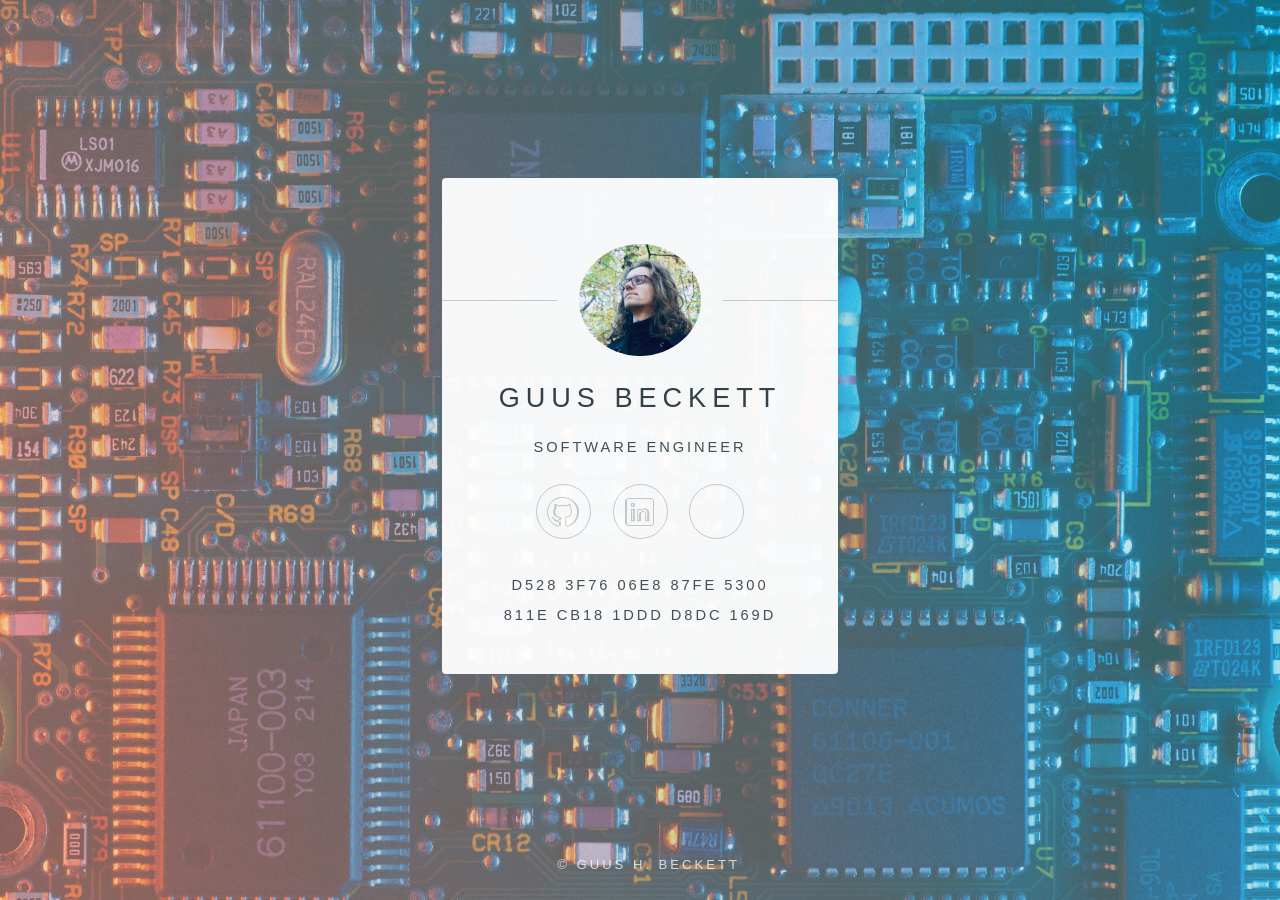
<file: index.html>
<!DOCTYPE HTML>
<!--
	Free for personal and commercial use under the CCA 3.0 license (html5up.net/license)
-->
<html>
	<head>
		<title>Guus Beckett</title>
		<meta charset="utf-8" />
		<meta name="viewport" content="width=device-width, initial-scale=1, user-scalable=no" />
		<link rel="stylesheet" href="assets/css/main.css" />
		<noscript><link rel="stylesheet" href="assets/css/noscript.css" /></noscript>
	</head>
	<body class="is-preload">

		<!-- Wrapper -->
			<div id="wrapper">

				<!-- Main -->
					<section id="main">
						<header>
							<span class="avatar"><img src="images/avatar.jpg" alt="" /></span>
							<h1>Guus Beckett</h1>
							<p>Software Engineer</p>
						</header>
						<!--
						<hr />
						<h2>Extra Stuff!</h2>
						<form method="post" action="#">
							<div class="fields">
								<div class="field">
									<input type="text" name="name" id="name" placeholder="Name" />
								</div>
								<div class="field">
									<input type="email" name="email" id="email" placeholder="Email" />
								</div>
								<div class="field">
									<select name="department" id="department">
										<option value="">Department</option>
										<option value="sales">Sales</option>
										<option value="tech">Tech Support</option>
										<option value="null">/dev/null</option>
									</select>
								</div>
								<div class="field">
									<textarea name="message" id="message" placeholder="Message" rows="4"></textarea>
								</div>
								<div class="field">
									<input type="checkbox" id="human" name="human" /><label for="human">I'm a human</label>
								</div>
								<div class="field">
									<label>But are you a robot?</label>
									<input type="radio" id="robot_yes" name="robot" /><label for="robot_yes">Yes</label>
									<input type="radio" id="robot_no" name="robot" /><label for="robot_no">No</label>
								</div>
							</div>
							<ul class="actions special">
								<li><a href="#" class="button">Get Started</a></li>
							</ul>
						</form>
						<hr />
						-->
						<footer>
							<ul class="icons">
								<li><a href="https://github.com/guusbeckett" class="icon brands fa-github">Github</a></li>
								<li><a href="https://www.linkedin.com/in/guus-h-beckett-64895a84" class="icon brands fa-linkedin">LinkedIn</a></li>
								<li><a href="https://guusbeckett.github.io/blog/"  class="fa fa-rss">Blog</a></li>
							</ul>
						</footer>
                            D528 3F76 06E8 87FE 5300</br>
						    811E CB18 1DDD D8DC 169D
					</section>

				<!-- Footer -->
					<footer id="footer">
						<ul class="copyright">
							<li>&copy; Guus H. Beckett</li><!-- <li>Design: <a href="http://html5up.net">HTML5 UP</a></li> -->
						</ul>
					</footer>

			</div>

		<!-- Scripts -->
			<script>
				if ('addEventListener' in window) {
					window.addEventListener('load', function() { document.body.className = document.body.className.replace(/\bis-preload\b/, ''); });
					document.body.className += (navigator.userAgent.match(/(MSIE|rv:11\.0)/) ? ' is-ie' : '');
				}
			</script>

	</body>
</html>
</file>
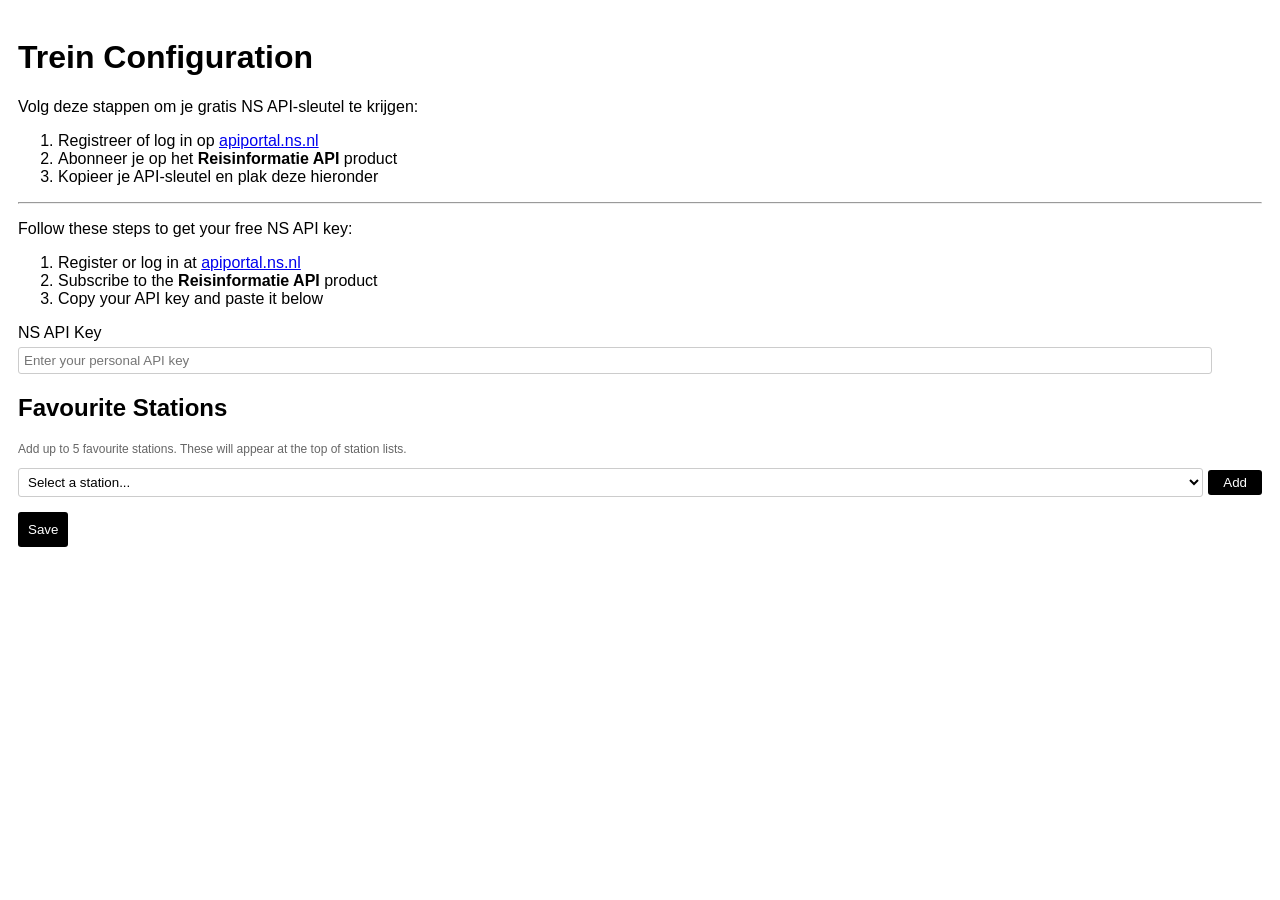
<file: config.html>
<!DOCTYPE html>
<html>
<head>
  <meta charset="UTF-8">
  <title>Trein Configuration</title>
  <style>
    body {
      font-family: sans-serif;
      padding: 10px;
      background-color: #fff;
      color: #000;
    }

    a {
      color: #0000EE;
    }

    .item {
      margin-bottom: 15px;
    }

    label {
      display: block;
      margin-bottom: 5px;
    }

    input, select {
      width: 95%;
      padding: 5px;
      border: 1px solid #ccc;
      border-radius: 3px;
      background-color: #fff;
      color: #000;
    }

    button {
      padding: 10px;
      border: 0;
      background: #000;
      color: #fff;
      border-radius: 3px;
    }

    .add-btn {
      width: auto;
      padding: 5px 15px;
      margin-left: 5px;
    }

    .favourite-item {
      display: flex;
      justify-content: space-between;
      align-items: center;
      padding: 8px;
      margin: 5px 0;
      background: #f5f5f5;
      border-radius: 3px;
    }

    .remove-btn {
      padding: 5px 10px;
      background: #c00;
      font-size: 12px;
    }

    .station-row {
      display: flex;
      align-items: center;
    }

    .station-select {
      flex: 1;
    }

    #favourites-list {
      margin: 10px 0;
    }

    .hint {
      font-size: 12px;
      color: #666;
      margin-top: 5px;
    }

    @media (prefers-color-scheme: dark) {
      body {
        background-color: #121212;
        color: #eee;
      }

      a {
        color: #bb86fc;
      }

      input, select {
        background-color: #333;
        color: #eee;
        border-color: #555;
      }

      button {
        background: #bb86fc;
        color: #121212;
      }

      .favourite-item {
        background: #2a2a2a;
      }

      .hint {
        color: #999;
      }
    }
  </style>
</head>
<body>
  <h1>Trein Configuration</h1>
  <p>Volg deze stappen om je gratis NS API-sleutel te krijgen:</p>
  <ol>
    <li>Registreer of log in op <a href="https://apiportal.ns.nl">apiportal.ns.nl</a></li>
    <li>Abonneer je op het <strong>Reisinformatie API</strong> product</li>
    <li>Kopieer je API-sleutel en plak deze hieronder</li>
  </ol>
  <hr>
  <p>Follow these steps to get your free NS API key:</p>
  <ol>
    <li>Register or log in at <a href="https://apiportal.ns.nl">apiportal.ns.nl</a></li>
    <li>Subscribe to the <strong>Reisinformatie API</strong> product</li>
    <li>Copy your API key and paste it below</li>
  </ol>
  <div class="item">
    <label for="api_key_input">NS API Key</label>
    <input type="text" id="api_key_input" placeholder="Enter your personal API key">
  </div>

  <h2>Favourite Stations</h2>
  <p class="hint">Add up to 5 favourite stations. These will appear at the top of station lists.</p>
  <div class="item">
    <div class="station-row">
      <select id="station_select" class="station-select">
        <option value="">Select a station...</option>
      </select>
      <button id="add_favourite_button" class="add-btn">Add</button>
    </div>
    <div id="favourites-list"></div>
  </div>

  <button id="save_button">Save</button>

  <script>
    // All Dutch train stations
    var ALL_STATIONS = [
      {"code":"ATN","name":"Aalten"},{"code":"AC","name":"Abcoude"},{"code":"AKM","name":"Akkrum"},{"code":"RTA","name":"Alexander"},{"code":"AMRN","name":"Alkmaar N"},{"code":"AMR","name":"Alkmaar"},{"code":"AML","name":"Almelo"},{"code":"ALM","name":"Almere C"},{"code":"APN","name":"Alphen"},{"code":"AMF","name":"Amersfoort C"},{"code":"ASA","name":"Amstel"},{"code":"ASD","name":"Amsterdam C"},{"code":"ASDZ","name":"Amsterdam Z"},{"code":"ANA","name":"Anna Paulowna"},{"code":"APD","name":"Apeldoorn"},{"code":"APG","name":"Appingedam"},{"code":"AKL","name":"Arkel"},{"code":"ARN","name":"Arnemuiden"},{"code":"AH","name":"Arnhem C"},{"code":"AHZ","name":"Arnhem Z"},{"code":"ASN","name":"Assen"},{"code":"SDTB","name":"Baanhoek"},{"code":"BRN","name":"Baarn"},{"code":"BF","name":"Baflo"},{"code":"BRD","name":"Barendrecht"},{"code":"BNC","name":"Barneveld C"},{"code":"BNN","name":"Barneveld N"},{"code":"BNZ","name":"Barneveld Z"},{"code":"BDM","name":"Bedum"},{"code":"BK","name":"Beek-Elsloo"},{"code":"BSD","name":"Beesd"},{"code":"BL","name":"Beilen"},{"code":"BGN","name":"Bergen op Zoom"},{"code":"BET","name":"Best"},{"code":"BV","name":"Beverwijk"},{"code":"ASB","name":"Bijlmer ArenA"},{"code":"BHV","name":"Bilthoven"},{"code":"RTB","name":"Blaak"},{"code":"HBZM","name":"Blauwe Zoom"},{"code":"BR","name":"Blerick"},{"code":"BLL","name":"Bloemendaal"},{"code":"BDG","name":"Bodegraven"},{"code":"BN","name":"Borne"},{"code":"BSK","name":"Boskoop"},{"code":"BHDV","name":"Boven-Hardinxveld"},{"code":"BKF","name":"Bovenkarspel Flora"},{"code":"BKG","name":"Bovenkarspel-Grootebroek"},{"code":"BMR","name":"Boxmeer"},{"code":"BTL","name":"Boxtel"},{"code":"HMBV","name":"Brandevoort"},{"code":"BD","name":"Breda"},{"code":"BKL","name":"Breukelen"},{"code":"HMBH","name":"Brouwhuis"},{"code":"BMN","name":"Brummen"},{"code":"ALMB","name":"Buiten"},{"code":"BP","name":"Buitenpost"},{"code":"BDE","name":"Bunde"},{"code":"BNK","name":"Bunnik"},{"code":"BSMZ","name":"Bussum Zuid"},{"code":"LWC","name":"Camminghaburen"},{"code":"HTNC","name":"Castellum"},{"code":"CAS","name":"Castricum"},{"code":"CVM","name":"Chevremont"},{"code":"CO","name":"Coevorden"},{"code":"DVC","name":"Colmschate"},{"code":"CK","name":"Cuijk"},{"code":"CL","name":"Culemborg"},{"code":"DA","name":"Daarlerveen"},{"code":"DLN","name":"Dalen"},{"code":"DL","name":"Dalfsen"},{"code":"DEI","name":"Deinum"},{"code":"DDN","name":"Delden"},{"code":"DTCP","name":"Delft Campus"},{"code":"DT","name":"Delft"},{"code":"DZW","name":"Delfzijl West"},{"code":"DZ","name":"Delfzijl"},{"code":"HT","name":"Den Bosch"},{"code":"DLD","name":"Den Dolder"},{"code":"GVC","name":"Den Haag C"},{"code":"HDR","name":"Den Helder"},{"code":"DN","name":"Deurne"},{"code":"DV","name":"Deventer"},{"code":"DID","name":"Didam"},{"code":"DMNZ","name":"Diemen Zuid"},{"code":"DMN","name":"Diemen"},{"code":"DR","name":"Dieren"},{"code":"HTO","name":"Den Bosch Oost"},{"code":"GV","name":"Den Haag HS"},{"code":"HDRZ","name":"Den Helder Zuid"},{"code":"DTC","name":"Doetinchem"},{"code":"DDZD","name":"Dordrecht Zuid"},{"code":"DDR","name":"Dordrecht"},{"code":"DB","name":"Driebergen-Zeist"},{"code":"DRH","name":"Driehuis"},{"code":"DRP","name":"Dronryp"},{"code":"DRON","name":"Dronten"},{"code":"DVN","name":"Duiven"},{"code":"DVD","name":"Duivendrecht"},{"code":"NMD","name":"Dukenburg"},{"code":"EC","name":"Echt"},{"code":"EDC","name":"Ede C"},{"code":"ED","name":"Ede-Wageningen"},{"code":"EEM","name":"Eemshaven"},{"code":"EDN","name":"Eijsden"},{"code":"EHV","name":"Eindhoven C"},{"code":"EST","name":"Elst"},{"code":"EMNZ","name":"Emmen Zuid"},{"code":"EMN","name":"Emmen"},{"code":"EKZ","name":"Enkhuizen"},{"code":"ES","name":"Enschede"},{"code":"EML","name":"Ermelo"},{"code":"ESE","name":"Eschmarke"},{"code":"ETN","name":"Etten-Leur"},{"code":"GERP","name":"Europapark"},{"code":"EGHM","name":"Eygelshoven Markt"},{"code":"EGH","name":"Eygelshoven"},{"code":"FWD","name":"Feanwalden"},{"code":"FN","name":"Franeker"},{"code":"GDR","name":"Gaanderen"},{"code":"GDM","name":"Geldermalsen"},{"code":"GP","name":"Geldrop"},{"code":"GLN","name":"Geleen Oost"},{"code":"LUT","name":"Geleen-Lutterade"},{"code":"HGLG","name":"Gezondheidspark"},{"code":"GZ","name":"Gilze-Rijen"},{"code":"GBR","name":"Glanerbrug"},{"code":"GS","name":"Goes"},{"code":"NMGO","name":"Goffert"},{"code":"GO","name":"Goor"},{"code":"GR","name":"Gorinchem"},{"code":"GD","name":"Gouda"},{"code":"GDG","name":"Goverwelle"},{"code":"GBG","name":"Gramsbergen"},{"code":"GK","name":"Grijpskerk"},{"code":"GN","name":"Groningen"},{"code":"GNN","name":"Groningen Noord"},{"code":"GW","name":"Grou-Jirnsum"},{"code":"HLM","name":"Haarlem"},{"code":"HWZB","name":"Halfweg-Zwanenburg"},{"code":"HDE","name":"'t Harde"},{"code":"HDB","name":"Hardenberg"},{"code":"HD","name":"Harderwijk"},{"code":"GND","name":"Hardinxveld-Giessendam"},{"code":"HRN","name":"Haren"},{"code":"HLGH","name":"Harlingen Haven"},{"code":"HLG","name":"Harlingen"},{"code":"HK","name":"Heemskerk"},{"code":"HAD","name":"Heemstede-Aerdenhout"},{"code":"HR","name":"Heerenveen"},{"code":"HWD","name":"Heerhugowaard"},{"code":"HRLW","name":"Heerlen Woonboulevard"},{"code":"HRL","name":"Heerlen"},{"code":"HZE","name":"Heeze"},{"code":"HLO","name":"Heiloo"},{"code":"HNO","name":"Heino"},{"code":"HM","name":"Helmond"},{"code":"HMN","name":"Hemmen-Dodewaard"},{"code":"HGLO","name":"Hengelo Oost"},{"code":"HGL","name":"Hengelo"},{"code":"NMH","name":"Heyendaal"},{"code":"HIL","name":"Hillegom"},{"code":"HVS","name":"Hilversum"},{"code":"HNP","name":"Hindeloopen"},{"code":"HB","name":"Hoensbroek"},{"code":"HVL","name":"Hoevelaken"},{"code":"HOR","name":"Hollandsche Rading"},{"code":"ASHD","name":"Holendrecht"},{"code":"HON","name":"Holten"},{"code":"HFD","name":"Hoofddorp"},{"code":"HGV","name":"Hoogeveen"},{"code":"HGZ","name":"Hoogezand-Sappemeer"},{"code":"HKS","name":"Hoogkarspel"},{"code":"HNK","name":"Hoorn Kersenboogerd"},{"code":"HN","name":"Hoorn"},{"code":"HRT","name":"Horst-Sevenum"},{"code":"HMH","name":"'t Hout"},{"code":"HTN","name":"Houten"},{"code":"SGL","name":"Houthem-St. Gerlach"},{"code":"DTCH","name":"De Huet"},{"code":"HDG","name":"Hurdegaryp"},{"code":"IJT","name":"IJlst"},{"code":"KPNZ","name":"Kampen Zuid"},{"code":"KPN","name":"Kampen"},{"code":"BZL","name":"Kapelle-Biezelinge"},{"code":"ESK","name":"Kennispark"},{"code":"KRD","name":"Kerkrade C"},{"code":"KTR","name":"Kesteren"},{"code":"KBK","name":"Klarenbeek"},{"code":"KMR","name":"Klimmen-Ransdaal"},{"code":"KLP","name":"De Klomp"},{"code":"ZDK","name":"Kogerveld"},{"code":"KZ","name":"Koog aan de Zaan"},{"code":"KMW","name":"Koudum-Molkwerum"},{"code":"KBD","name":"Krabbendijke"},{"code":"KMA","name":"Krommenie-Assendelft"},{"code":"KW","name":"Kropswolde"},{"code":"KRG","name":"Kruiningen-Yerseke"},{"code":"LAA","name":"Laan van NOI"},{"code":"ZLW","name":"Lage Zwaluwe"},{"code":"LG","name":"Landgraaf"},{"code":"LLZM","name":"Lansingerland-Zoetermeer"},{"code":"LDM","name":"Leerdam"},{"code":"LW","name":"Leeuwarden"},{"code":"LEDN","name":"Leiden C"},{"code":"LDL","name":"Leiden Lammenschans"},{"code":"UTLR","name":"Leidsche Rijn"},{"code":"ASDL","name":"Lelylaan"},{"code":"LLS","name":"Lelystad C"},{"code":"NML","name":"Lent"},{"code":"LTV","name":"Lichtenvoorde-Groenlo"},{"code":"LC","name":"Lochem"},{"code":"RLB","name":"Lombardijen"},{"code":"LP","name":"Loppersum"},{"code":"UTLN","name":"Lunetten"},{"code":"LTN","name":"Lunteren"},{"code":"MZ","name":"Maarheeze"},{"code":"MRN","name":"Maarn"},{"code":"MAS","name":"Maarssen"},{"code":"MTN","name":"Maastricht Noord"},{"code":"MT","name":"Maastricht"},{"code":"UTM","name":"Maliebaan"},{"code":"MG","name":"Mantgum"},{"code":"GVM","name":"Mariahoeve"},{"code":"MRB","name":"Marienberg"},{"code":"MTH","name":"Martenshoek"},{"code":"APDM","name":"De Maten"},{"code":"HVSM","name":"Media Park"},{"code":"MES","name":"Meerssen"},{"code":"MP","name":"Meppel"},{"code":"MDB","name":"Middelburg"},{"code":"GVMW","name":"Moerwijk"},{"code":"MMLH","name":"Mook-Molenhoek"},{"code":"ASDM","name":"Muiderpoort"},{"code":"ALMM","name":"Muziekwijk"},{"code":"NDB","name":"Naarden-Bussum"},{"code":"NWK","name":"Nieuwerkerk a/d IJssel"},{"code":"NKK","name":"Nijkerk"},{"code":"NM","name":"Nijmegen"},{"code":"NVD","name":"Nijverdal"},{"code":"NS","name":"Nunspeet"},{"code":"NH","name":"Nuth"},{"code":"NA","name":"Nieuw Amsterdam"},{"code":"NVP","name":"Nieuw Vennep"},{"code":"NSCH","name":"Nieuweschans"},{"code":"OBD","name":"Obdam"},{"code":"OT","name":"Oisterwijk"},{"code":"ODZ","name":"Oldenzaal"},{"code":"OST","name":"Olst"},{"code":"OMN","name":"Ommen"},{"code":"OTB","name":"Oosterbeek"},{"code":"ALMO","name":"Oostvaardersplassen"},{"code":"OP","name":"Opheusden"},{"code":"OW","name":"Oss West"},{"code":"O","name":"Oss"},{"code":"APDO","name":"Osseveld"},{"code":"ODB","name":"Oudenbosch"},{"code":"UTO","name":"Overvecht"},{"code":"OVN","name":"Overveen"},{"code":"PMO","name":"Overwhere"},{"code":"ALMP","name":"Parkwijk"},{"code":"TPSW","name":"Passewaaij"},{"code":"AMPO","name":"Poort"},{"code":"AHPR","name":"Presikhaaf"},{"code":"BDPB","name":"Prinsenbeek"},{"code":"PMR","name":"Purmerend"},{"code":"PT","name":"Putten"},{"code":"RAT","name":"Raalte"},{"code":"RAI","name":"RAI"},{"code":"MTR","name":"Randwyck"},{"code":"RVS","name":"Ravenstein"},{"code":"TBR","name":"Reeshof"},{"code":"RV","name":"Reuver"},{"code":"RH","name":"Rheden"},{"code":"RHN","name":"Rhenen"},{"code":"AMRI","name":"De Riet"},{"code":"RSN","name":"Rijssen"},{"code":"RSW","name":"Rijswijk"},{"code":"RB","name":"Rilland-Bath"},{"code":"RM","name":"Roermond"},{"code":"RD","name":"Roodeschool"},{"code":"RSD","name":"Roosendaal"},{"code":"RS","name":"Rosmalen"},{"code":"RTD","name":"Rotterdam C"},{"code":"RTN","name":"Rotterdam Noord"},{"code":"RTZ","name":"Rotterdam Zuid"},{"code":"RL","name":"Ruurlo"},{"code":"SPTN","name":"Santpoort Noord"},{"code":"SPTZ","name":"Santpoort Zuid"},{"code":"SSH","name":"Sassenheim"},{"code":"SWD","name":"Sauwerd"},{"code":"SGN","name":"Schagen"},{"code":"SDA","name":"Scheemda"},{"code":"SDM","name":"Schiedam C"},{"code":"SOG","name":"Schin op Geul"},{"code":"SN","name":"Schinnen"},{"code":"SHL","name":"Schiphol"},{"code":"CPS","name":"Schollevaar"},{"code":"AMFS","name":"Schothorst"},{"code":"ASSP","name":"Science Park"},{"code":"STD","name":"Sittard"},{"code":"SDT","name":"Sliedrecht"},{"code":"ASS","name":"Sloterdijk"},{"code":"SKND","name":"Sneek Noord"},{"code":"SK","name":"Sneek"},{"code":"BSKS","name":"Snijdelwijk"},{"code":"STZ","name":"Soest Zuid"},{"code":"ST","name":"Soest"},{"code":"SD","name":"Soestdijk"},{"code":"VSS","name":"Souburg"},{"code":"HLMS","name":"Spaarnwoude"},{"code":"SBK","name":"Spaubeek"},{"code":"HVSP","name":"Sportpark"},{"code":"RTST","name":"Stadion"},{"code":"ZLSH","name":"Stadshagen"},{"code":"DDRS","name":"Stadspolders"},{"code":"STV","name":"Stavoren"},{"code":"STM","name":"Stedum"},{"code":"SWK","name":"Steenwijk"},{"code":"EHS","name":"Strijp-S"},{"code":"SRN","name":"Susteren"},{"code":"SM","name":"Swalmen"},{"code":"TG","name":"Tegelen"},{"code":"TBG","name":"Terborg"},{"code":"UTT","name":"Terwijde"},{"code":"TL","name":"Tiel"},{"code":"TBU","name":"Tilburg Universiteit"},{"code":"TB","name":"Tilburg"},{"code":"WADT","name":"Triangel"},{"code":"TWL","name":"Twello"},{"code":"UTG","name":"Uitgeest"},{"code":"UHZ","name":"Uithuizen"},{"code":"UHM","name":"Uithuizermeeden"},{"code":"UST","name":"Usquert"},{"code":"UT","name":"Utrecht C"},{"code":"UTVR","name":"Vaartsche Rijn"},{"code":"VK","name":"Valkenburg"},{"code":"VSV","name":"Varsseveld"},{"code":"AVAT","name":"Vathorst"},{"code":"VDM","name":"Veendam"},{"code":"VNDC","name":"Veenendaal C"},{"code":"VNDW","name":"Veenendaal West"},{"code":"VP","name":"Velp"},{"code":"AHP","name":"Velperpoort"},{"code":"VL","name":"Venlo"},{"code":"VRY","name":"Venray"},{"code":"DVNK","name":"De Vink"},{"code":"VLB","name":"Vierlingsbeek"},{"code":"VTN","name":"Vleuten"},{"code":"VS","name":"Vlissingen"},{"code":"VDL","name":"Voerendaal"},{"code":"VB","name":"Voorburg"},{"code":"VH","name":"Voorhout"},{"code":"VST","name":"Voorschoten"},{"code":"VEM","name":"Voorst-Empe"},{"code":"VD","name":"Vorden"},{"code":"VZ","name":"Vriezenveen"},{"code":"VHP","name":"Vroomshoop"},{"code":"VG","name":"Vught"},{"code":"WADN","name":"Waddinxveen Noord"},{"code":"WAD","name":"Waddinxveen"},{"code":"WFM","name":"Warffum"},{"code":"WT","name":"Weert"},{"code":"WP","name":"Weesp"},{"code":"WL","name":"Wehl"},{"code":"PMW","name":"Weidevenne"},{"code":"DWE","name":"De Westereen"},{"code":"WTV","name":"Westervoort"},{"code":"WZ","name":"Wezep"},{"code":"WDN","name":"Wierden"},{"code":"WC","name":"Wijchen"},{"code":"WH","name":"Wijhe"},{"code":"WS","name":"Winschoten"},{"code":"WSM","name":"Winsum"},{"code":"WWW","name":"Winterswijk West"},{"code":"WW","name":"Winterswijk"},{"code":"WD","name":"Woerden"},{"code":"WF","name":"Wolfheze"},{"code":"WV","name":"Wolvega"},{"code":"WK","name":"Workum"},{"code":"WM","name":"Wormerveer"},{"code":"YPB","name":"Ypenburg"},{"code":"ZD","name":"Zaandam"},{"code":"ZZS","name":"Zaanse Schans"},{"code":"ZBM","name":"Zaltbommel"},{"code":"ZVT","name":"Zandvoort"},{"code":"ZA","name":"Zetten-Andelst"},{"code":"ZV","name":"Zevenaar"},{"code":"ZVB","name":"Zevenbergen"},{"code":"ZTM","name":"Zoetermeer"},{"code":"ZTMO","name":"Zoetermeer Oost"},{"code":"ZB","name":"Zuidbroek"},{"code":"ZH","name":"Zuidhorn"},{"code":"UTZL","name":"Zuilen"},{"code":"ZP","name":"Zutphen"},{"code":"ZWD","name":"Zwijndrecht"},{"code":"ZL","name":"Zwolle"}
    ];

    var favourites = [];
    var MAX_FAVOURITES = 5;

    function getUrlParams() {
      var params = {};
      var parts = window.location.search.substring(1).split('&');
      for (var i = 0; i < parts.length; i++) {
        var nv = parts[i].split('=');
        if (!nv[0]) continue;
        params[nv[0]] = nv[1] || true;
      }
      return params;
    }

    function populateStationSelect() {
      var select = document.getElementById('station_select');
      for (var i = 0; i < ALL_STATIONS.length; i++) {
        var option = document.createElement('option');
        option.value = ALL_STATIONS[i].code;
        option.textContent = ALL_STATIONS[i].name;
        select.appendChild(option);
      }
    }

    function renderFavourites() {
      var list = document.getElementById('favourites-list');
      list.innerHTML = '';

      for (var i = 0; i < favourites.length; i++) {
        var item = document.createElement('div');
        item.className = 'favourite-item';

        var name = document.createElement('span');
        name.textContent = favourites[i].name;

        var removeBtn = document.createElement('button');
        removeBtn.className = 'remove-btn';
        removeBtn.textContent = 'Remove';
        removeBtn.dataset.index = i;
        removeBtn.addEventListener('click', function() {
          var idx = parseInt(this.dataset.index);
          favourites.splice(idx, 1);
          renderFavourites();
        });

        item.appendChild(name);
        item.appendChild(removeBtn);
        list.appendChild(item);
      }
    }

    function addFavourite() {
      if (favourites.length >= MAX_FAVOURITES) {
        alert('Maximum ' + MAX_FAVOURITES + ' favourites allowed.');
        return;
      }

      var select = document.getElementById('station_select');
      var code = select.value;
      if (!code) {
        alert('Please select a station.');
        return;
      }

      // Check for duplicates
      for (var i = 0; i < favourites.length; i++) {
        if (favourites[i].code === code) {
          alert('Station already in favourites.');
          return;
        }
      }

      // Find station name
      var name = '';
      for (var j = 0; j < ALL_STATIONS.length; j++) {
        if (ALL_STATIONS[j].code === code) {
          name = ALL_STATIONS[j].name;
          break;
        }
      }

      favourites.push({code: code, name: name});
      renderFavourites();
      select.value = '';
    }

    document.addEventListener('DOMContentLoaded', function() {
      populateStationSelect();

      var params = getUrlParams();
      if (params.api_key) {
        document.getElementById('api_key_input').value = decodeURIComponent(params.api_key);
      }
      if (params.favourites) {
        try {
          favourites = JSON.parse(decodeURIComponent(params.favourites));
          renderFavourites();
        } catch (e) {
          console.log('Error parsing favourites: ' + e);
        }
      }

      document.getElementById('add_favourite_button').addEventListener('click', addFavourite);
    });

    document.getElementById('save_button').addEventListener('click', function() {
      var apiKey = document.getElementById('api_key_input').value;

      var settings = {
        'api_key': apiKey,
        'favourites': favourites
      };

      var location = 'pebblejs://close#' + encodeURIComponent(JSON.stringify(settings));
      document.location = location;
    });
  </script>
</body>
</html>
</file>
<file: assets/css/noscript.css>
/*
	Identity by HTML5 UP
	html5up.net | @ajlkn
	Free for personal and commercial use under the CCA 3.0 license (html5up.net/license)
*/

/* Basic */

	body:after {
		display: none;
	}

/* Main */

	#main {
		-moz-transform: none !important;
		-webkit-transform: none !important;
		-ms-transform: none !important;
		transform: none !important;
		opacity: 1 !important;
	}
</file>
<file: assets/css/main.css>
@import url(fontawesome-all.min.css);

/*
	Identity by HTML5 UP
	html5up.net | @ajlkn
	Free for personal and commercial use under the CCA 3.0 license (html5up.net/license)
*/

/* Icon (alt) */

	html, body, div, span, applet, object,
	iframe, h1, h2, h3, h4, h5, h6, p, blockquote,
	pre, a, abbr, acronym, address, big, cite,
	code, del, dfn, em, img, ins, kbd, q, s, samp,
	small, strike, strong, sub, sup, tt, var, b,
	u, i, center, dl, dt, dd, ol, ul, li, fieldset,
	form, label, legend, table, caption, tbody,
	tfoot, thead, tr, th, td, article, aside,
	canvas, details, embed, figure, figcaption,
	footer, header, hgroup, menu, nav, output, ruby,
	section, summary, time, mark, audio, video {
		margin: 0;
		padding: 0;
		border: 0;
		font-size: 100%;
		font: inherit;
		vertical-align: baseline;
	}

	article, aside, details, figcaption, figure,
	footer, header, hgroup, menu, nav, section {
		display: block;
	}

	body {
		line-height: 1;
	}

	ol, ul {
		list-style: none;
	}

	blockquote, q {
		quotes: none;
	}

		blockquote:before, blockquote:after, q:before, q:after {
			content: '';
			content: none;
		}

	table {
		border-collapse: collapse;
		border-spacing: 0;
	}

	body {
		-webkit-text-size-adjust: none;
	}

	mark {
		background-color: transparent;
		color: inherit;
	}

	input::-moz-focus-inner {
		border: 0;
		padding: 0;
	}

	input, select, textarea {
		-moz-appearance: none;
		-webkit-appearance: none;
		-ms-appearance: none;
		appearance: none;
	}

/* Basic */

	@media screen and (max-width: 480px) {

		html, body {
			min-width: 320px;
		}

	}

	html {
		box-sizing: border-box;
	}

	*, *:before, *:after {
		box-sizing: inherit;
	}

	body.is-preload *, body.is-preload *:before, body.is-preload *:after {
		-moz-animation: none !important;
		-webkit-animation: none !important;
		-ms-animation: none !important;
		animation: none !important;
		-moz-transition: none !important;
		-webkit-transition: none !important;
		-ms-transition: none !important;
		transition: none !important;
	}

	html {
		height: 100%;
	}

	body {
		height: 100%;
		background-color: #ffffff;
		background-image: url("images/overlay.png"), -moz-linear-gradient(60deg, rgba(255, 165, 150, 0.5) 5%, rgba(0, 228, 255, 0.35)), url("../../images/bg.jpg");
		background-image: url("images/overlay.png"), -webkit-linear-gradient(60deg, rgba(255, 165, 150, 0.5) 5%, rgba(0, 228, 255, 0.35)), url("../../images/bg.jpg");
		background-image: url("images/overlay.png"), -ms-linear-gradient(60deg, rgba(255, 165, 150, 0.5) 5%, rgba(0, 228, 255, 0.35)), url("../../images/bg.jpg");
		background-image: url("images/overlay.png"), linear-gradient(60deg, rgba(255, 165, 150, 0.5) 5%, rgba(0, 228, 255, 0.35)), url("../../images/bg.jpg");
		background-repeat: repeat,			no-repeat,			no-repeat;
		background-size: 100px 100px, cover,				cover;
		background-position: top left,		center center,		bottom center;
		background-attachment: fixed,			fixed,				fixed;
	}

		body:after {
			content: '';
			display: block;
			position: fixed;
			top: 0;
			left: 0;
			width: 100%;
			height: inherit;
			opacity: 0;
			z-index: 1;
			background-color: #ffffff;
			background-image: url("images/overlay.png"), -moz-linear-gradient(60deg, rgba(255, 165, 150, 0.5) 5%, rgba(0, 228, 255, 0.35));
			background-image: url("images/overlay.png"), -webkit-linear-gradient(60deg, rgba(255, 165, 150, 0.5) 5%, rgba(0, 228, 255, 0.35));
			background-image: url("images/overlay.png"), -ms-linear-gradient(60deg, rgba(255, 165, 150, 0.5) 5%, rgba(0, 228, 255, 0.35));
			background-image: url("images/overlay.png"), linear-gradient(60deg, rgba(255, 165, 150, 0.5) 5%, rgba(0, 228, 255, 0.35));
			background-repeat: repeat,			no-repeat;
			background-size: 100px 100px, cover;
			background-position: top left,		center center;
			-moz-transition: opacity 1.75s ease-out;
			-webkit-transition: opacity 1.75s ease-out;
			-ms-transition: opacity 1.75s ease-out;
			transition: opacity 1.75s ease-out;
		}

		body.is-preload:after {
			opacity: 1;
		}

/* Type */

	body, input, select, textarea {
		color: #414f57;
		font-family: "Source Sans Pro", Helvetica, sans-serif;
		font-size: 14pt;
		font-weight: 300;
		line-height: 2;
		letter-spacing: 0.2em;
		text-transform: uppercase;
	}

		@media screen and (max-width: 1680px) {

			body, input, select, textarea {
				font-size: 11pt;
			}

		}

		@media screen and (max-width: 480px) {

			body, input, select, textarea {
				font-size: 10pt;
				line-height: 1.75;
			}

		}

	a {
		-moz-transition: color 0.2s ease, border-color 0.2s ease;
		-webkit-transition: color 0.2s ease, border-color 0.2s ease;
		-ms-transition: color 0.2s ease, border-color 0.2s ease;
		transition: color 0.2s ease, border-color 0.2s ease;
		color: inherit;
		text-decoration: none;
	}

		a:before {
			-moz-transition: color 0.2s ease, text-shadow 0.2s ease;
			-webkit-transition: color 0.2s ease, text-shadow 0.2s ease;
			-ms-transition: color 0.2s ease, text-shadow 0.2s ease;
			transition: color 0.2s ease, text-shadow 0.2s ease;
		}

		a:hover {
			color: #ff7496;
		}

	strong, b {
		color: #313f47;
	}

	em, i {
		font-style: italic;
	}

	p {
		margin: 0 0 1.5em 0;
	}

	h1, h2, h3, h4, h5, h6 {
		color: #313f47;
		line-height: 1.5;
		margin: 0 0 0.75em 0;
	}

		h1 a, h2 a, h3 a, h4 a, h5 a, h6 a {
			color: inherit;
			text-decoration: none;
		}

	h1 {
		font-size: 1.85em;
		letter-spacing: 0.22em;
		margin: 0 0 0.525em 0;
	}

	h2 {
		font-size: 1.25em;
	}

	h3 {
		font-size: 1em;
	}

	h4 {
		font-size: 1em;
	}

	h5 {
		font-size: 1em;
	}

	h6 {
		font-size: 1em;
	}

	@media screen and (max-width: 480px) {

		h1 {
			font-size: 1.65em;
		}

	}

	sub {
		font-size: 0.8em;
		position: relative;
		top: 0.5em;
	}

	sup {
		font-size: 0.8em;
		position: relative;
		top: -0.5em;
	}

	hr {
		border: 0;
		border-bottom: solid 1px #c8cccf;
		margin: 3em 0;
	}

/* Form */

	form {
		margin: 0 0 1.5em 0;
	}

		form > :last-child {
			margin-bottom: 0;
		}

		form > .fields {
			display: -moz-flex;
			display: -webkit-flex;
			display: -ms-flex;
			display: flex;
			-moz-flex-wrap: wrap;
			-webkit-flex-wrap: wrap;
			-ms-flex-wrap: wrap;
			flex-wrap: wrap;
			width: calc(100% + 2.25em);
			margin: -1.125em 0 1.5em -1.125em;
		}

			form > .fields > .field {
				-moz-flex-grow: 0;
				-webkit-flex-grow: 0;
				-ms-flex-grow: 0;
				flex-grow: 0;
				-moz-flex-shrink: 0;
				-webkit-flex-shrink: 0;
				-ms-flex-shrink: 0;
				flex-shrink: 0;
				padding: 1.125em 0 0 1.125em;
				width: calc(100% - 1.125em);
			}

				form > .fields > .field.half {
					width: calc(50% - 0.5625em);
				}

				form > .fields > .field.third {
					width: calc(100%/3 - 0.375em);
				}

				form > .fields > .field.quarter {
					width: calc(25% - 0.28125em);
				}

		@media screen and (max-width: 480px) {

			form > .fields {
				width: calc(100% + 2.25em);
				margin: -1.125em 0 1.5em -1.125em;
			}

				form > .fields > .field {
					padding: 1.125em 0 0 1.125em;
					width: calc(100% - 1.125em);
				}

					form > .fields > .field.half {
						width: calc(100% - 1.125em);
					}

					form > .fields > .field.third {
						width: calc(100% - 1.125em);
					}

					form > .fields > .field.quarter {
						width: calc(100% - 1.125em);
					}

		}

	label {
		color: #313f47;
		display: block;
		font-size: 0.9em;
		margin: 0 0 0.75em 0;
	}

	input[type="text"],
	input[type="password"],
	input[type="email"],
	input[type="tel"],
	select,
	textarea {
		-moz-appearance: none;
		-webkit-appearance: none;
		-ms-appearance: none;
		appearance: none;
		border-radius: 4px;
		border: solid 1px #c8cccf;
		color: inherit;
		display: block;
		outline: 0;
		padding: 0 1em;
		text-decoration: none;
		width: 100%;
	}

		input[type="text"]:invalid,
		input[type="password"]:invalid,
		input[type="email"]:invalid,
		input[type="tel"]:invalid,
		select:invalid,
		textarea:invalid {
			box-shadow: none;
		}

		input[type="text"]:focus,
		input[type="password"]:focus,
		input[type="email"]:focus,
		input[type="tel"]:focus,
		select:focus,
		textarea:focus {
			border-color: #ff7496;
		}

	select {
		background-image: url("data:image/svg+xml;charset=utf8,%3Csvg xmlns='http://www.w3.org/2000/svg' width='40' height='40' preserveAspectRatio='none' viewBox='0 0 40 40'%3E%3Cpath d='M9.4,12.3l10.4,10.4l10.4-10.4c0.2-0.2,0.5-0.4,0.9-0.4c0.3,0,0.6,0.1,0.9,0.4l3.3,3.3c0.2,0.2,0.4,0.5,0.4,0.9 c0,0.4-0.1,0.6-0.4,0.9L20.7,31.9c-0.2,0.2-0.5,0.4-0.9,0.4c-0.3,0-0.6-0.1-0.9-0.4L4.3,17.3c-0.2-0.2-0.4-0.5-0.4-0.9 c0-0.4,0.1-0.6,0.4-0.9l3.3-3.3c0.2-0.2,0.5-0.4,0.9-0.4S9.1,12.1,9.4,12.3z' fill='%23c8cccf' /%3E%3C/svg%3E");
		background-size: 1.25rem;
		background-repeat: no-repeat;
		background-position: calc(100% - 1rem) center;
		height: 2.75em;
		padding-right: 2.75em;
		text-overflow: ellipsis;
	}

		select option {
			color: #313f47;
			background: #ffffff;
		}

		select:focus::-ms-value {
			background-color: transparent;
		}

		select::-ms-expand {
			display: none;
		}

	input[type="text"],
	input[type="password"],
	input[type="email"],
	select {
		height: 2.75em;
	}

	textarea {
		padding: 0.75em 1em;
	}

	input[type="checkbox"],
	input[type="radio"] {
		-moz-appearance: none;
		-webkit-appearance: none;
		-ms-appearance: none;
		appearance: none;
		display: block;
		float: left;
		margin-right: -2em;
		opacity: 0;
		width: 1em;
		z-index: -1;
	}

		input[type="checkbox"] + label,
		input[type="radio"] + label {
			text-decoration: none;
			color: #414f57;
			cursor: pointer;
			display: inline-block;
			font-size: 1em;
			font-weight: 300;
			padding-left: 2.4em;
			padding-right: 0.75em;
			position: relative;
		}

			input[type="checkbox"] + label:before,
			input[type="radio"] + label:before {
				-moz-osx-font-smoothing: grayscale;
				-webkit-font-smoothing: antialiased;
				display: inline-block;
				font-style: normal;
				font-variant: normal;
				text-rendering: auto;
				line-height: 1;
				text-transform: none !important;
				font-family: 'Font Awesome 5 Free';
				font-weight: 900;
			}

			input[type="checkbox"] + label:before,
			input[type="radio"] + label:before {
				border-radius: 4px;
				border: solid 1px #c8cccf;
				content: '';
				display: inline-block;
				font-size: 0.8em;
				height: 2.0625em;
				left: 0;
				line-height: 2.0625em;
				position: absolute;
				text-align: center;
				top: 0.15em;
				width: 2.0625em;
			}

		input[type="checkbox"]:checked + label:before,
		input[type="radio"]:checked + label:before {
			color: #ff7496;
			content: '\f00c';
		}

		input[type="checkbox"]:focus + label:before,
		input[type="radio"]:focus + label:before {
			border-color: #ff7496;
		}

	input[type="checkbox"] + label:before {
		border-radius: 4px;
	}

	input[type="radio"] + label:before {
		border-radius: 100%;
	}

	::-webkit-input-placeholder {
		color: #616f77 !important;
		opacity: 1.0;
	}

	:-moz-placeholder {
		color: #616f77 !important;
		opacity: 1.0;
	}

	::-moz-placeholder {
		color: #616f77 !important;
		opacity: 1.0;
	}

	:-ms-input-placeholder {
		color: #616f77 !important;
		opacity: 1.0;
	}

/* Icon */

	.icon {
		text-decoration: none;
		position: relative;
		border-bottom: none;
	}

		.icon:before {
			-moz-osx-font-smoothing: grayscale;
			-webkit-font-smoothing: antialiased;
			display: inline-block;
			font-style: normal;
			font-variant: normal;
			text-rendering: auto;
			line-height: 1;
			text-transform: none !important;
			font-family: 'Font Awesome 5 Free';
			font-weight: 400;
		}

		.icon > .label {
			display: none;
		}

		.icon:before {
			line-height: inherit;
		}

		.icon.solid:before {
			font-weight: 900;
		}

		.icon.brands:before {
			font-family: 'Font Awesome 5 Brands';
		}

/* List */

	ol {
		list-style: decimal;
		margin: 0 0 1.5em 0;
		padding-left: 1.25em;
	}

		ol li {
			padding-left: 0.25em;
		}

	ul {
		list-style: disc;
		margin: 0 0 1.5em 0;
		padding-left: 1em;
	}

		ul li {
			padding-left: 0.5em;
		}

		ul.alt {
			list-style: none;
			padding-left: 0;
		}

			ul.alt li {
				border-top: solid 1px #c8cccf;
				padding: 0.5em 0;
			}

				ul.alt li:first-child {
					border-top: 0;
					padding-top: 0;
				}

	dl {
		margin: 0 0 1.5em 0;
	}

		dl dt {
			display: block;
			margin: 0 0 0.75em 0;
		}

		dl dd {
			margin-left: 1.5em;
		}

/* Actions */

	ul.actions {
		display: -moz-flex;
		display: -webkit-flex;
		display: -ms-flex;
		display: flex;
		cursor: default;
		list-style: none;
		margin-left: -0.75em;
		padding-left: 0;
	}

		ul.actions li {
			padding: 0 0 0 0.75em;
			vertical-align: middle;
		}

		ul.actions.special {
			-moz-justify-content: center;
			-webkit-justify-content: center;
			-ms-justify-content: center;
			justify-content: center;
			width: 100%;
			margin-left: 0;
		}

			ul.actions.special li:first-child {
				padding-left: 0;
			}

		ul.actions.stacked {
			-moz-flex-direction: column;
			-webkit-flex-direction: column;
			-ms-flex-direction: column;
			flex-direction: column;
			margin-left: 0;
		}

			ul.actions.stacked li {
				padding: 0.975em 0 0 0;
			}

				ul.actions.stacked li:first-child {
					padding-top: 0;
				}

		ul.actions.fit {
			width: calc(100% + 0.75em);
		}

			ul.actions.fit li {
				-moz-flex-grow: 1;
				-webkit-flex-grow: 1;
				-ms-flex-grow: 1;
				flex-grow: 1;
				-moz-flex-shrink: 1;
				-webkit-flex-shrink: 1;
				-ms-flex-shrink: 1;
				flex-shrink: 1;
				width: 100%;
			}

				ul.actions.fit li > * {
					width: 100%;
				}

			ul.actions.fit.stacked {
				width: 100%;
			}

		@media screen and (max-width: 480px) {

			ul.actions:not(.fixed) {
				-moz-flex-direction: column;
				-webkit-flex-direction: column;
				-ms-flex-direction: column;
				flex-direction: column;
				margin-left: 0;
				width: 100% !important;
			}

				ul.actions:not(.fixed) li {
					-moz-flex-grow: 1;
					-webkit-flex-grow: 1;
					-ms-flex-grow: 1;
					flex-grow: 1;
					-moz-flex-shrink: 1;
					-webkit-flex-shrink: 1;
					-ms-flex-shrink: 1;
					flex-shrink: 1;
					padding: 0.75em 0 0 0;
					text-align: center;
					width: 100%;
				}

					ul.actions:not(.fixed) li > * {
						width: 100%;
					}

					ul.actions:not(.fixed) li:first-child {
						padding-top: 0;
					}

					ul.actions:not(.fixed) li input[type="submit"],
					ul.actions:not(.fixed) li input[type="reset"],
					ul.actions:not(.fixed) li input[type="button"],
					ul.actions:not(.fixed) li button,
					ul.actions:not(.fixed) li .button {
						width: 100%;
					}

						ul.actions:not(.fixed) li input[type="submit"].icon:before,
						ul.actions:not(.fixed) li input[type="reset"].icon:before,
						ul.actions:not(.fixed) li input[type="button"].icon:before,
						ul.actions:not(.fixed) li button.icon:before,
						ul.actions:not(.fixed) li .button.icon:before {
							margin-left: -0.5rem;
						}

		}

/* Icons */

	ul.icons {
		cursor: default;
		list-style: none;
		padding-left: 0;
		margin-top: -0.675em;
	}

		ul.icons li {
			display: inline-block;
			padding: 0.675em 0.5em;
		}

			ul.icons li a {
				text-decoration: none;
				position: relative;
				display: block;
				width: 3.75em;
				height: 3.75em;
				border-radius: 100%;
				border: solid 1px #c8cccf;
				line-height: 3.75em;
				overflow: hidden;
				text-align: center;
				text-indent: 3.75em;
				white-space: nowrap;
			}

				ul.icons li a:before {
					-moz-osx-font-smoothing: grayscale;
					-webkit-font-smoothing: antialiased;
					display: inline-block;
					font-style: normal;
					font-variant: normal;
					text-rendering: auto;
					line-height: 1;
					text-transform: none !important;
					font-family: 'Font Awesome 5 Free';
					font-weight: 400;
				}

				ul.icons li a:before {
					color: #ffffff;
					text-shadow: 1.25px 0px 0px #c8cccf, -1.25px 0px 0px #c8cccf, 0px 1.25px 0px #c8cccf, 0px -1.25px 0px #c8cccf;
				}

				ul.icons li a:hover:before {
					text-shadow: 1.25px 0px 0px #ff7496, -1.25px 0px 0px #ff7496, 0px 1.25px 0px #ff7496, 0px -1.25px 0px #ff7496;
				}

				ul.icons li a:before {
					position: absolute;
					top: 0;
					left: 0;
					width: inherit;
					height: inherit;
					font-size: 1.85rem;
					line-height: inherit;
					text-align: center;
					text-indent: 0;
				}

				ul.icons li a:hover {
					border-color: #ff7496;
				}

		@media screen and (max-width: 480px) {

			ul.icons li a:before {
				font-size: 1.5rem;
			}

		}

/* Button */

	input[type="submit"],
	input[type="reset"],
	input[type="button"],
	button,
	.button {
		-moz-appearance: none;
		-webkit-appearance: none;
		-ms-appearance: none;
		appearance: none;
		-moz-transition: background-color 0.2s ease-in-out, border-color 0.2s ease-in-out, color 0.2s ease-in-out;
		-webkit-transition: background-color 0.2s ease-in-out, border-color 0.2s ease-in-out, color 0.2s ease-in-out;
		-ms-transition: background-color 0.2s ease-in-out, border-color 0.2s ease-in-out, color 0.2s ease-in-out;
		transition: background-color 0.2s ease-in-out, border-color 0.2s ease-in-out, color 0.2s ease-in-out;
		display: inline-block;
		height: 2.75em;
		line-height: 2.75em;
		padding: 0 1.5em;
		background-color: transparent;
		border-radius: 4px;
		border: solid 1px #c8cccf;
		color: #414f57 !important;
		cursor: pointer;
		text-align: center;
		text-decoration: none;
		white-space: nowrap;
	}

		input[type="submit"]:hover,
		input[type="reset"]:hover,
		input[type="button"]:hover,
		button:hover,
		.button:hover {
			border-color: #ff7496;
			color: #ff7496 !important;
		}

		input[type="submit"].icon,
		input[type="reset"].icon,
		input[type="button"].icon,
		button.icon,
		.button.icon {
			padding-left: 1.35em;
		}

			input[type="submit"].icon:before,
			input[type="reset"].icon:before,
			input[type="button"].icon:before,
			button.icon:before,
			.button.icon:before {
				margin-right: 0.5em;
			}

		input[type="submit"].fit,
		input[type="reset"].fit,
		input[type="button"].fit,
		button.fit,
		.button.fit {
			width: 100%;
		}

		input[type="submit"].small,
		input[type="reset"].small,
		input[type="button"].small,
		button.small,
		.button.small {
			font-size: 0.8em;
		}

		input[type="submit"].large,
		input[type="reset"].large,
		input[type="button"].large,
		button.large,
		.button.large {
			font-size: 1.35em;
		}

		input[type="submit"].disabled, input[type="submit"]:disabled,
		input[type="reset"].disabled,
		input[type="reset"]:disabled,
		input[type="button"].disabled,
		input[type="button"]:disabled,
		button.disabled,
		button:disabled,
		.button.disabled,
		.button:disabled {
			pointer-events: none;
			opacity: 0.5;
		}

/* Main */

	#main {
		-moz-transform-origin: 50% 50%;
		-webkit-transform-origin: 50% 50%;
		-ms-transform-origin: 50% 50%;
		transform-origin: 50% 50%;
		-moz-transform: rotateX(0deg);
		-webkit-transform: rotateX(0deg);
		-ms-transform: rotateX(0deg);
		transform: rotateX(0deg);
		-moz-transition: opacity 1s ease, -moz-transform 1s ease;
		-webkit-transition: opacity 1s ease, -webkit-transform 1s ease;
		-ms-transition: opacity 1s ease, -ms-transform 1s ease;
		transition: opacity 1s ease, transform 1s ease;
		padding: 4.5em 3em 3em 3em ;
		background: #ffffff;
		border-radius: 4px;
		cursor: default;
		max-width: 100%;
		opacity: 0.95;
		position: relative;
		text-align: center;
		width: 27em;
	}

		#main .avatar {
			position: relative;
			display: block;
			margin-bottom: 1.5em;
		}

			#main .avatar img {
				display: block;
				margin: 0 auto;
				border-radius: 100%;
				box-shadow: 0 0 0 1.5em #ffffff;
			}

			#main .avatar:before {
				content: '';
				display: block;
				position: absolute;
				top: 50%;
				left: -3em;
				width: calc(100% + 6em);
				height: 1px;
				z-index: -1;
				background: #c8cccf;
			}

		@media screen and (max-width: 480px) {

			#main {
				padding: 4em 2em 2.5em 2em ;
				width: 100%;
			}

				#main .avatar:before {
					left: -2em;
					width: calc(100% + 4em);
				}

		}

		body.is-preload #main {
			-moz-transform: rotateX(15deg);
			-webkit-transform: rotateX(15deg);
			-ms-transform: rotateX(15deg);
			transform: rotateX(15deg);
			opacity: 0;
		}

/* Footer */

	#footer {
		-moz-align-self: -moz-flex-end;
		-webkit-align-self: -webkit-flex-end;
		-ms-align-self: -ms-flex-end;
		align-self: flex-end;
		width: 100%;
		padding: 1.5em 0 0 0;
		color: rgba(255, 255, 255, 0.75);
		cursor: default;
		text-align: center;
	}

		#footer .copyright {
			margin: 0;
			padding: 0;
			font-size: 0.9em;
			list-style: none;
		}

			#footer .copyright li {
				display: inline-block;
				margin: 0 0 0 0.45em;
				padding: 0 0 0 0.85em;
				border-left: solid 1px rgba(255, 255, 255, 0.5);
				line-height: 1;
			}

				#footer .copyright li:first-child {
					border-left: 0;
				}

/* Wrapper */

	#wrapper {
		display: -moz-flex;
		display: -webkit-flex;
		display: -ms-flex;
		display: flex;
		-moz-align-items: center;
		-webkit-align-items: center;
		-ms-align-items: center;
		align-items: center;
		-moz-justify-content: space-between;
		-webkit-justify-content: space-between;
		-ms-justify-content: space-between;
		justify-content: space-between;
		-moz-flex-direction: column;
		-webkit-flex-direction: column;
		-ms-flex-direction: column;
		flex-direction: column;
		-moz-perspective: 1000px;
		-webkit-perspective: 1000px;
		-ms-perspective: 1000px;
		perspective: 1000px;
		position: relative;
		min-height: 100%;
		padding: 1.5em;
		z-index: 2;
	}

		#wrapper > * {
			z-index: 1;
		}

		#wrapper:before {
			content: '';
			display: block;
		}

		@media screen and (max-width: 360px) {

			#wrapper {
				padding: 0.75em;
			}

		}

		body.is-ie #wrapper {
			height: 100%;
		}
</file>
